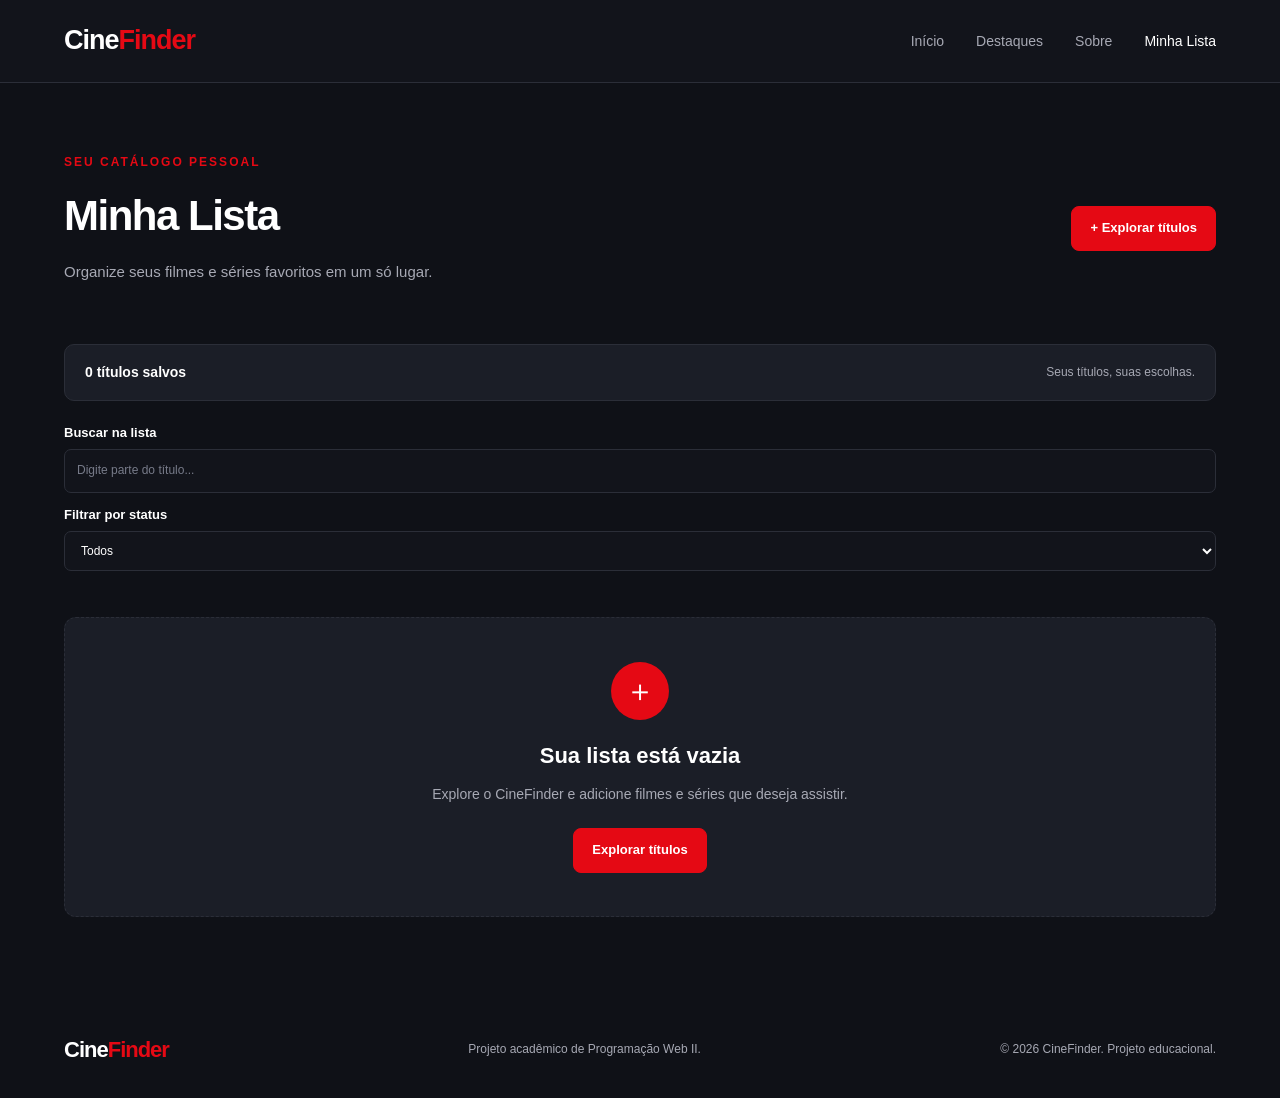
<file: pages/minha-lista.html>
<!DOCTYPE html>
<html lang="pt-BR">

<head>
    <meta charset="UTF-8">
    <meta name="viewport" content="width=device-width, initial-scale=1.0">

    <meta
        name="description"
        content="Gerencie seus filmes e séries favoritos no CineFinder."
    >

    <title>Minha Lista | CineFinder</title>

    <link rel="stylesheet" href="../css/style.css">
    <link rel="stylesheet" href="../css/minha-lista.css">

    <script src="../js/minha-lista.js" defer></script>
</head>

<body>

    <header class="cabecalho">
        <div class="container navegacao">

            <a href="../index.html" class="logo">
                Cine<span>Finder</span>
            </a>

            <nav class="menu">
                <a href="../index.html">Início</a>
                <a href="../index.html#destaques">Destaques</a>
                <a href="../index.html#sobre">Sobre</a>
                <a href="minha-lista.html" class="link-ativo">Minha Lista</a>
            </nav>

        </div>
    </header>

    <main class="conteudo-lista">

        <section class="secao-lista">

            <div class="cabecalho-lista">
                <div>
                    <span class="subtitulo">SEU CATÁLOGO PESSOAL</span>
                    <h1>Minha Lista</h1>

                    <p class="descricao-lista">
                        Organize seus filmes e séries favoritos
                        em um só lugar.
                    </p>
                </div>

                <a href="../index.html" class="botao-voltar">
                    + Explorar títulos
                </a>
            </div>

            <div class="resumo-lista">
                <span id="contador-lista">0 títulos salvos</span>
                <span>Seus títulos, suas escolhas.</span>
            </div>

            <form class="filtros-lista" id="filtros-lista" role="search" novalidate>

                <div class="grupo-filtro">
                    <label for="busca-lista" class="label-lista">
                        Buscar na lista
                    </label>

                    <input
                        type="search"
                        id="busca-lista"
                        class="campo-lista"
                        placeholder="Digite parte do título..."
                        autocomplete="off"
                    >
                </div>

                <div class="grupo-filtro">
                    <label for="filtro-status" class="label-lista">
                        Filtrar por status
                    </label>

                    <select id="filtro-status" class="campo-lista">
                        <option value="todos">Todos</option>
                        <option value="Quero assistir">Quero assistir</option>
                        <option value="Assistindo">Assistindo</option>
                        <option value="Concluído">Concluído</option>
                    </select>
                </div>

            </form>

            <p
                id="mensagem-lista"
                class="mensagem mensagem-lista"
                aria-live="polite"
            ></p>

            <div
                id="lista-filmes"
                class="filmes-grid"
                aria-live="polite"
            ></div>

        </section>

    </main>

    <footer class="rodape">
        <div class="container rodape-conteudo">

            <a href="../index.html" class="logo">
                Cine<span>Finder</span>
            </a>

            <p>Projeto acadêmico de Programação Web II.</p>

            <p class="copyright">
                &copy; 2026 CineFinder. Projeto educacional.
            </p>

        </div>
    </footer>

</body>

</html>
</file>
<file: css/style.css>
/* ========================================
   1. CONFIGURAÇÕES GERAIS
======================================== */

* {
    margin: 0;
    padding: 0;
    box-sizing: border-box;
}

:root {
    --cor-fundo: #0f1117;
    --cor-cartao: #1b1e27;
    --cor-destaque: #e50914;
    --cor-destaque-hover: #ff2631;
    --cor-texto: #ffffff;
    --cor-texto-secundario: #a7a9b4;
    --cor-borda: #2b2e38;
}

html {
    scroll-behavior: smooth;
}

body {
    font-family: Arial, Helvetica, sans-serif;
    background-color: var(--cor-fundo);
    color: var(--cor-texto);
    line-height: 1.6;
}

a {
    color: inherit;
    text-decoration: none;
}

button,
input {
    font: inherit;
}

button {
    cursor: pointer;
}

.container {
    width: min(1180px, 90%);
    margin: 0 auto;
}

.texto-acessivel {
    position: absolute;
    width: 1px;
    height: 1px;
    padding: 0;
    margin: -1px;
    overflow: hidden;
    clip: rect(0, 0, 0, 0);
    white-space: nowrap;
    border: 0;
}


/* ========================================
   2. CABEÇALHO
======================================== */

.cabecalho {
    background-color: #12141b;
    border-bottom: 1px solid var(--cor-borda);
}

.navegacao {
    min-height: 82px;
    display: flex;
    align-items: center;
    justify-content: space-between;
    gap: 24px;
}

.logo {
    font-size: 27px;
    font-weight: bold;
    letter-spacing: -1px;
}

.logo span {
    color: var(--cor-destaque);
}

.menu {
    display: flex;
    align-items: center;
    gap: 32px;
}

.menu a {
    color: var(--cor-texto-secundario);
    font-size: 14px;
    transition: color 0.3s;
}

.menu a:hover,
.menu .link-ativo {
    color: var(--cor-texto);
}


/* ========================================
   3. BANNER PRINCIPAL
======================================== */

.banner {
    padding: 95px 0 85px;
    background:
        radial-gradient(
            ellipse at 80% 20%,
            rgba(229, 9, 20, 0.15),
            transparent 45%
        ),
        linear-gradient(135deg, #151821, #0f1117);
}

.banner-conteudo {
    max-width: 850px;
    text-align: center;
}

.etiqueta,
.subtitulo {
    display: inline-block;
    color: var(--cor-destaque);
    font-size: 12px;
    font-weight: bold;
    letter-spacing: 2px;
}

.banner h1 {
    margin: 22px 0;
    font-size: clamp(36px, 5vw, 58px);
    line-height: 1.15;
    letter-spacing: -2px;
}

.banner h1 span {
    display: block;
    color: var(--cor-destaque);
}

.banner-conteudo > p {
    max-width: 620px;
    margin: 0 auto;
    color: var(--cor-texto-secundario);
    font-size: 16px;
}

.rotulo-busca {
    display: block;
    margin-top: 35px;
    color: var(--cor-texto-secundario);
    font-size: 14px;
    font-weight: 700;
    cursor: pointer;
}

.erro-campo {
    min-height: 20px;
    margin: 0 0 10px;
    color: #ff6b6b;
    font-size: 13px;
    font-weight: 700;
}

.formulario-pesquisa {
    display: flex;
    gap: 10px;
    margin: 10px auto 8px;
    padding: 8px;
    max-width: 680px;
    background-color: #ffffff;
    border-radius: 10px;
}

.formulario-pesquisa input {
    flex: 1;
    min-width: 0;
    padding: 12px 16px;
    color: #222222;
    background: transparent;
    border: none;
    outline: none;
}

.formulario-pesquisa input::placeholder {
    color: #777777;
}

.formulario-pesquisa input:focus-visible {
    outline: 2px solid var(--cor-destaque);
    outline-offset: -2px;
    border-radius: 5px;
}

.botao-pesquisar {
    padding: 12px 24px;
    color: var(--cor-texto);
    background-color: var(--cor-destaque);
    border: none;
    border-radius: 7px;
    font-weight: bold;
    transition: background-color 0.3s;
}

.botao-pesquisar:hover {
    background-color: var(--cor-destaque-hover);
}

.banner-conteudo .texto-exemplo {
    font-size: 12px;
}


/* ========================================
   4. CATEGORIAS
======================================== */

.categorias {
    padding: 28px 0;
    border-bottom: 1px solid var(--cor-borda);
}

.categorias-lista {
    display: flex;
    justify-content: center;
    flex-wrap: wrap;
    gap: 12px;
}

.categoria {
    padding: 9px 24px;
    color: var(--cor-texto-secundario);
    background-color: var(--cor-cartao);
    border: 1px solid var(--cor-borda);
    border-radius: 30px;
    font-size: 14px;
    transition: 0.3s;
}

button.categoria {
    font-family: inherit;
    cursor: pointer;
}

.categoria:focus-visible {
    outline: 2px solid var(--cor-destaque);
    outline-offset: 2px;
}

.categoria:hover,
.categoria-ativa {
    color: var(--cor-texto);
    background-color: var(--cor-destaque);
    border-color: var(--cor-destaque);
}


/* ========================================
   5. SEÇÃO DE DESTAQUES
======================================== */

.destaques {
    padding-top: 65px;
    padding-bottom: 75px;
}

.secao-cabecalho {
    display: flex;
    align-items: end;
    justify-content: space-between;
    gap: 24px;
    margin-bottom: 30px;
}

.secao-cabecalho h2,
.sobre h2 {
    margin-top: 5px;
    font-size: 32px;
}

.secao-cabecalho > p {
    color: var(--cor-texto-secundario);
    font-size: 14px;
}

.filmes-grid {
    display: grid;
    grid-template-columns: repeat(4, minmax(0, 1fr));
    gap: 28px 20px;
}

.filme-card {
    min-width: 0;
    overflow: hidden;
    background-color: var(--cor-cartao);
    border: 1px solid var(--cor-borda);
    border-radius: 10px;
    transition:
        transform 0.3s,
        border-color 0.3s;
}

.filme-card:hover {
    transform: translateY(-5px);
    border-color: #555a68;
}

.filme-imagem {
    position: relative;
    overflow: hidden;
    aspect-ratio: 2 / 3;
    background-color: #252936;
}

.filme-imagem img {
    display: block;
    width: 100%;
    height: 100%;
    object-fit: cover;
    transition: transform 0.4s;
}

.filme-card:hover .filme-imagem img {
    transform: scale(1.04);
}

.tipo-conteudo {
    position: absolute;
    top: 12px;
    left: 12px;
    padding: 5px 9px;
    color: var(--cor-texto);
    background-color: var(--cor-destaque);
    border-radius: 4px;
    font-size: 10px;
    font-weight: bold;
    letter-spacing: 1px;
}

.tipo-serie {
    background-color: #424a65;
}

.filme-informacoes {
    padding: 16px 14px;
}

.filme-informacoes h3 {
    margin-bottom: 6px;
    overflow-wrap: anywhere;
    font-size: 16px;
    line-height: 1.4;
}

.filme-informacoes p {
    color: var(--cor-texto-secundario);
    font-size: 12px;
}

.filme-informacoes p span {
    padding: 0 4px;
    color: var(--cor-destaque);
}


/* ========================================
   6. SOBRE O PROJETO
======================================== */

.sobre {
    padding: 65px 0;
    background-color: #151821;
    border-top: 1px solid var(--cor-borda);
    border-bottom: 1px solid var(--cor-borda);
}

.sobre-conteudo {
    max-width: 760px;
    text-align: center;
}

.sobre h2 {
    margin-bottom: 18px;
}

.sobre p {
    color: var(--cor-texto-secundario);
    font-size: 15px;
}


/* ========================================
   7. RODAPÉ
======================================== */

.rodape {
    padding: 30px 0;
}

.rodape-conteudo {
    display: flex;
    align-items: center;
    justify-content: space-between;
    flex-wrap: wrap;
    gap: 18px;
}

.rodape .logo {
    font-size: 22px;
}

.rodape p {
    color: var(--cor-texto-secundario);
    font-size: 12px;
}

.copyright {
    text-align: right;
}


/* ========================================
   8. RESPONSIVIDADE - TABLETS
======================================== */

@media (max-width: 900px) {

    .banner {
        padding: 75px 0;
    }

    .filmes-grid {
        grid-template-columns: repeat(3, minmax(0, 1fr));
        gap: 20px;
    }

    .secao-cabecalho {
        align-items: start;
        flex-direction: column;
        gap: 8px;
    }

}


/* ========================================
   9. RESPONSIVIDADE - CELULARES
======================================== */

@media (max-width: 600px) {

    .navegacao {
        min-height: 75px;
        flex-direction: column;
        justify-content: center;
        gap: 10px;
        padding: 15px 0;
    }

    .logo {
        font-size: 25px;
    }

    .menu {
        justify-content: center;
        flex-wrap: wrap;
        gap: 20px;
    }

    .banner {
        padding: 60px 0;
    }

    .banner h1 {
        font-size: 36px;
        letter-spacing: -1px;
    }

    .banner-conteudo > p {
        font-size: 14px;
    }

    .formulario-pesquisa {
        flex-direction: column;
        padding: 10px;
    }

    .formulario-pesquisa input {
        width: 100%;
        min-height: 45px;
    }

    .botao-pesquisar {
        width: 100%;
    }

    .categorias {
        padding: 20px 0;
    }

    .categoria {
        padding: 8px 17px;
    }

    .destaques {
        padding-top: 45px;
        padding-bottom: 50px;
    }

    .secao-cabecalho h2,
    .sobre h2 {
        font-size: 27px;
    }

    .filmes-grid {
        grid-template-columns: repeat(2, minmax(0, 1fr));
        gap: 16px 12px;
    }

    .filme-informacoes {
        padding: 12px 10px;
    }

    .filme-informacoes h3 {
        font-size: 14px;
    }

    .filme-informacoes p {
        font-size: 11px;
    }

    .tipo-conteudo {
        top: 8px;
        left: 8px;
        padding: 4px 6px;
        font-size: 9px;
    }

    .sobre {
        padding: 50px 0;
    }

    .rodape-conteudo {
        flex-direction: column;
        text-align: center;
        gap: 12px;
    }

    .copyright {
        text-align: center;
    }

}

/* ========================================
   10. RESULTADOS DINÂMICOS DA API
======================================== */

.resultados {
    padding-top: 55px;
    padding-bottom: 35px;
}

.mensagem {
    min-height: 24px;
    margin-bottom: 20px;
    color: var(--cor-texto-secundario);
    font-size: 14px;
}

.botao-detalhes {
    margin-top: 12px;
    padding: 9px 14px;
    color: var(--cor-texto);
    background-color: var(--cor-destaque);
    border: none;
    border-radius: 6px;
    font-size: 13px;
    font-weight: bold;
    transition: background-color 0.3s;
}

.botao-detalhes:hover {
    background-color: var(--cor-destaque-hover);
}

.botao-detalhes:focus-visible {
    outline: 2px solid var(--cor-texto);
    outline-offset: 3px;
}

@media (max-width: 600px) {
    .resultados {
        padding-top: 40px;
        padding-bottom: 25px;
    }
}


/* ========================================
   11. BOTÃO ADICIONAR À MINHA LISTA
======================================== */

.botao-salvar {
    display: block;
    width: 100%;
    margin-top: 9px;
    padding: 9px 10px;

    color: var(--cor-texto);
    background-color: transparent;

    border: 1px solid var(--cor-destaque);
    border-radius: 6px;

    font-size: 12px;
    font-weight: bold;

    transition:
        background-color 0.3s,
        color 0.3s;
}

.botao-salvar:hover {
    color: var(--cor-texto);
    background-color: var(--cor-destaque);
}

.botao-salvar:focus-visible {
    outline: 2px solid var(--cor-texto);
    outline-offset: 3px;
}

.botao-detalhes {
    display: block;
    width: 100%;
}


/* ========================================
   12. PÁGINA MINHA LISTA
======================================== */

.conteudo-lista {
    min-height: 70vh;
    padding: 50px 8%;
}

.secao-lista h1 {
    margin-bottom: 12px;
    color: var(--cor-texto);
    font-size: 32px;
}

.descricao-lista {
    margin-bottom: 25px;
    color: var(--cor-texto-secundario);
}

.status-filme {
    margin: 12px 0;
    color: var(--cor-texto-secundario);
    font-size: 13px;
}

.mensagem {
    margin-bottom: 20px;
}

@media (max-width: 600px) {
    .conteudo-lista {
        padding: 35px 5%;
    }

    .secao-lista h1 {
        font-size: 26px;
    }
}

/* ========================================
   13. EDIÇÃO DA MINHA LISTA
======================================== */

.label-lista {
    display: block;
    margin-top: 12px;
    margin-bottom: 6px;
    color: var(--cor-texto);
    font-size: 13px;
    font-weight: bold;
}

.campo-lista {
    display: block;
    width: 100%;
    margin-top: 6px;
    padding: 10px;
    color: var(--cor-texto);
    background-color: var(--cor-fundo);
    border: 1px solid var(--cor-borda);
    border-radius: 6px;
    font-family: inherit;
    font-size: 13px;
}

.campo-lista:focus {
    outline: 2px solid var(--cor-destaque);
    outline-offset: 2px;
}

.campo-lista option {
    color: var(--cor-texto);
    background-color: var(--cor-cartao);
}

.botao-excluir {
    display: block;
    width: 100%;
    margin-top: 9px;
    padding: 10px;
    color: var(--cor-texto);
    background-color: #8b151b;
    border: 1px solid #8b151b;
    border-radius: 6px;
    font-size: 12px;
    font-weight: bold;
    cursor: pointer;
    transition: background-color 0.3s;
}

.botao-excluir:hover {
    background-color: #c91d27;
}

.botao-excluir:focus-visible,
.botao-detalhes:focus-visible {
    outline: 2px solid var(--cor-texto);
    outline-offset: 3px;
}
</file>
<file: css/minha-lista.css>
/* ========================================
   CINEFINDER - MINHA LISTA
======================================== */

/* 1. ESTRUTURA PRINCIPAL */

.conteudo-lista {
    min-height: 75vh;
    padding: 65px 0 85px;
}

.secao-lista {
    width: min(1200px, 90%);
    margin: 0 auto;
}

/* 2. CABEÇALHO DA LISTA */

.cabecalho-lista {
    display: flex;
    align-items: center;
    justify-content: space-between;
    gap: 25px;
    margin-bottom: 35px;
}

.cabecalho-lista h1 {
    margin: 8px 0 10px;
    font-size: clamp(30px, 4vw, 42px);
    letter-spacing: -1.5px;
}

.descricao-lista {
    max-width: 550px;
    color: var(--cor-texto-secundario, #a5a5b0);
    font-size: 15px;
    line-height: 1.7;
}

.botao-voltar {
    display: inline-flex;
    align-items: center;
    justify-content: center;
    min-height: 43px;
    padding: 11px 18px;
    color: #fff;
    background: var(--cor-destaque, #e50914);
    border: 1px solid var(--cor-destaque, #e50914);
    border-radius: 8px;
    font-size: 13px;
    font-weight: 700;
    text-decoration: none;
    white-space: nowrap;
    transition: background-color 0.25s, transform 0.25s;
}

.botao-voltar:hover {
    background: var(--cor-destaque-hover, #b80710);
    transform: translateY(-2px);
}

/* 3. RESUMO DA LISTA */

.resumo-lista {
    display: flex;
    align-items: center;
    justify-content: space-between;
    gap: 15px;
    padding: 16px 20px;
    margin-bottom: 22px;
    background: var(--cor-cartao, #1b1e27);
    border: 1px solid var(--cor-borda, #30333d);
    border-radius: 10px;
}

.resumo-lista span:first-child {
    color: var(--cor-texto, #fff);
    font-size: 14px;
    font-weight: 700;
}

.resumo-lista span:last-child {
    color: var(--cor-texto-secundario, #a5a5b0);
    font-size: 12px;
}

/* 4. MENSAGENS */

.mensagem-lista {
    min-height: 24px;
    margin-bottom: 22px;
    color: var(--cor-texto-secundario, #a5a5b0);
    font-size: 13px;
    line-height: 1.5;
}

/* 5. GRADE DE CARTÕES */

.conteudo-lista .filmes-grid {
    display: grid;
    grid-template-columns: repeat(4, minmax(0, 1fr));
    align-items: stretch;
    gap: 25px 20px;
}

/* 6. CARTÕES */

.conteudo-lista .filme-card {
    min-width: 0;
    overflow: hidden;
    background: var(--cor-cartao, #1b1e27);
    border: 1px solid var(--cor-borda, #30333d);
    border-radius: 12px;
    transition:
        transform 0.3s ease,
        border-color 0.3s ease,
        box-shadow 0.3s ease;
}

.conteudo-lista .filme-card:hover {
    transform: translateY(-5px);
    border-color: var(--cor-destaque, #e50914);
    box-shadow: 0 10px 25px rgba(0, 0, 0, 0.2);
}

/* 7. PÔSTER */

.conteudo-lista .filme-imagem {
    position: relative;
    overflow: hidden;
    aspect-ratio: 2 / 3;
    background: #252936;
}

.conteudo-lista .filme-imagem img {
    display: block;
    width: 100%;
    height: 100%;
    object-fit: cover;
    transition: transform 0.4s ease;
}

.conteudo-lista .filme-card:hover .filme-imagem img {
    transform: scale(1.05);
}

/* 8. ETIQUETAS */

.conteudo-lista .tipo-conteudo {
    position: absolute;
    top: 12px;
    left: 12px;
    padding: 6px 10px;
    color: #fff;
    background: var(--cor-destaque, #e50914);
    border-radius: 5px;
    font-size: 10px;
    font-weight: 800;
    letter-spacing: 1px;
}

.conteudo-lista .tipo-serie {
    background: #424a65;
}

/* 9. INFORMAÇÕES */

.conteudo-lista .filme-informacoes {
    display: flex;
    flex-direction: column;
    gap: 12px;
    padding: 17px;
}

.conteudo-lista .filme-informacoes h3 {
    margin: 0;
    color: var(--cor-texto, #fff);
    font-size: 17px;
    line-height: 1.4;
    overflow-wrap: anywhere;
}

.conteudo-lista .filme-informacoes > p {
    margin: 0;
    color: var(--cor-texto-secundario, #a5a5b0);
    font-size: 12px;
}

/* 10. CAMPOS DO CRUD */

.label-lista {
    display: flex;
    flex-direction: column;
    gap: 8px;
    color: var(--cor-texto, #fff);
    font-size: 13px;
    font-weight: 700;
}

.campo-lista {
    width: 100%;
    min-width: 0;
    padding: 11px 12px;
    color: var(--cor-texto, #fff);
    background: #12141b;
    border: 1px solid var(--cor-borda, #30333d);
    border-radius: 7px;
    font-family: inherit;
    font-size: 12px;
    outline: none;
    transition: border-color 0.25s, box-shadow 0.25s;
}

.campo-lista:focus {
    border-color: var(--cor-destaque, #e50914);
    box-shadow: 0 0 0 3px rgba(229, 9, 20, 0.12);
}

select.campo-lista {
    cursor: pointer;
}

select.campo-lista option {
    color: #fff;
    background: #1b1e27;
}

textarea.campo-lista {
    min-height: 95px;
    resize: vertical;
    line-height: 1.5;
}

.campo-lista::placeholder {
    color: #777b89;
}

/* 11. BOTÕES */

.conteudo-lista .botao-detalhes,
.conteudo-lista .botao-excluir {
    width: 100%;
    min-height: 40px;
    padding: 11px 12px;
    border-radius: 7px;
    font-family: inherit;
    font-size: 12px;
    font-weight: 700;
    cursor: pointer;
    transition:
        background-color 0.25s,
        border-color 0.25s,
        color 0.25s;
}

.conteudo-lista .botao-detalhes {
    color: #fff;
    background: var(--cor-destaque, #e50914);
    border: 1px solid var(--cor-destaque, #e50914);
}

.conteudo-lista .botao-detalhes:hover {
    background: var(--cor-destaque-hover, #b80710);
    border-color: var(--cor-destaque-hover, #b80710);
}

.conteudo-lista .botao-excluir {
    color: #ff6971;
    background: transparent;
    border: 1px solid #87323a;
}

.conteudo-lista .botao-excluir:hover {
    color: #fff;
    background: #a51d28;
    border-color: #a51d28;
}

/* 12. DESTAQUE DO TÍTULO ADICIONADO */

.conteudo-lista .filme-card-destacado {
    border-color: var(--cor-destaque, #e50914);
    box-shadow: 0 0 0 2px rgba(229, 9, 20, 0.35);
    animation: destacar-cartao 1.2s ease-in-out 2;
}

@keyframes destacar-cartao {
    0%, 100% {
        box-shadow: 0 0 0 2px rgba(229, 9, 20, 0.25);
    }

    50% {
        box-shadow: 0 0 0 5px rgba(229, 9, 20, 0.15);
    }
}

/* 13. LISTA VAZIA */

.lista-vazia {
    grid-column: 1 / -1;
    display: flex;
    flex-direction: column;
    align-items: center;
    justify-content: center;
    min-height: 300px;
    padding: 40px 20px;
    text-align: center;
    background: var(--cor-cartao, #1b1e27);
    border: 1px dashed var(--cor-borda, #30333d);
    border-radius: 12px;
}

.lista-vazia-icone {
    display: flex;
    align-items: center;
    justify-content: center;
    width: 58px;
    height: 58px;
    margin-bottom: 18px;
    color: #fff;
    background: var(--cor-destaque, #e50914);
    border-radius: 50%;
    font-size: 30px;
}

.lista-vazia h2 {
    margin-bottom: 10px;
    color: var(--cor-texto, #fff);
    font-size: 22px;
}

.lista-vazia p {
    max-width: 420px;
    margin-bottom: 22px;
    color: var(--cor-texto-secundario, #a5a5b0);
    font-size: 14px;
    line-height: 1.6;
}

/* 14. ACESSIBILIDADE */

.conteudo-lista button:focus-visible,
.conteudo-lista a:focus-visible,
.conteudo-lista .campo-lista:focus-visible {
    outline: 2px solid var(--cor-destaque, #e50914);
    outline-offset: 3px;
}

/* 15. TABLETS */

@media (max-width: 1000px) {
    .conteudo-lista .filmes-grid {
        grid-template-columns: repeat(3, minmax(0, 1fr));
        gap: 20px;
    }
}

@media (max-width: 750px) {
    .conteudo-lista .filmes-grid {
        grid-template-columns: repeat(2, minmax(0, 1fr));
        gap: 16px;
    }

    .cabecalho-lista {
        align-items: flex-start;
        flex-direction: column;
    }
}

/* 16. CELULARES */

@media (max-width: 480px) {
    .conteudo-lista {
        padding: 40px 0 55px;
    }

    .secao-lista {
        width: 92%;
    }

    .cabecalho-lista h1 {
        font-size: 30px;
    }

    .descricao-lista {
        font-size: 13px;
    }

    .resumo-lista {
        align-items: flex-start;
        flex-direction: column;
        gap: 7px;
        padding: 14px;
    }

    .conteudo-lista .filmes-grid {
        grid-template-columns: 1fr;
        gap: 20px;
    }

    .conteudo-lista .filme-card {
        display: grid;
        grid-template-columns: 115px minmax(0, 1fr);
        align-items: stretch;
    }

    .conteudo-lista .filme-imagem {
        height: 100%;
        min-height: 210px;
        aspect-ratio: auto;
    }

    .conteudo-lista .filme-imagem img {
        position: absolute;
        inset: 0;
    }

    .conteudo-lista .tipo-conteudo {
        top: 7px;
        left: 7px;
        padding: 4px 6px;
        font-size: 8px;
    }

    .conteudo-lista .filme-informacoes {
        gap: 10px;
        padding: 12px;
    }

    .conteudo-lista .filme-informacoes h3 {
        font-size: 14px;
    }

    .conteudo-lista .filme-informacoes > p {
        font-size: 11px;
    }

    .campo-lista {
        padding: 9px;
        font-size: 11px;
    }

    .conteudo-lista .botao-detalhes,
    .conteudo-lista .botao-excluir {
        padding: 9px 6px;
        font-size: 10px;
    }
}

/* Respeita usuários que preferem menos animações. */

@media (prefers-reduced-motion: reduce) {
    .conteudo-lista *,
    .conteudo-lista *::before,
    .conteudo-lista *::after {
        animation-duration: 0.01ms !important;
        transition-duration: 0.01ms !important;
    }
}
</file>
